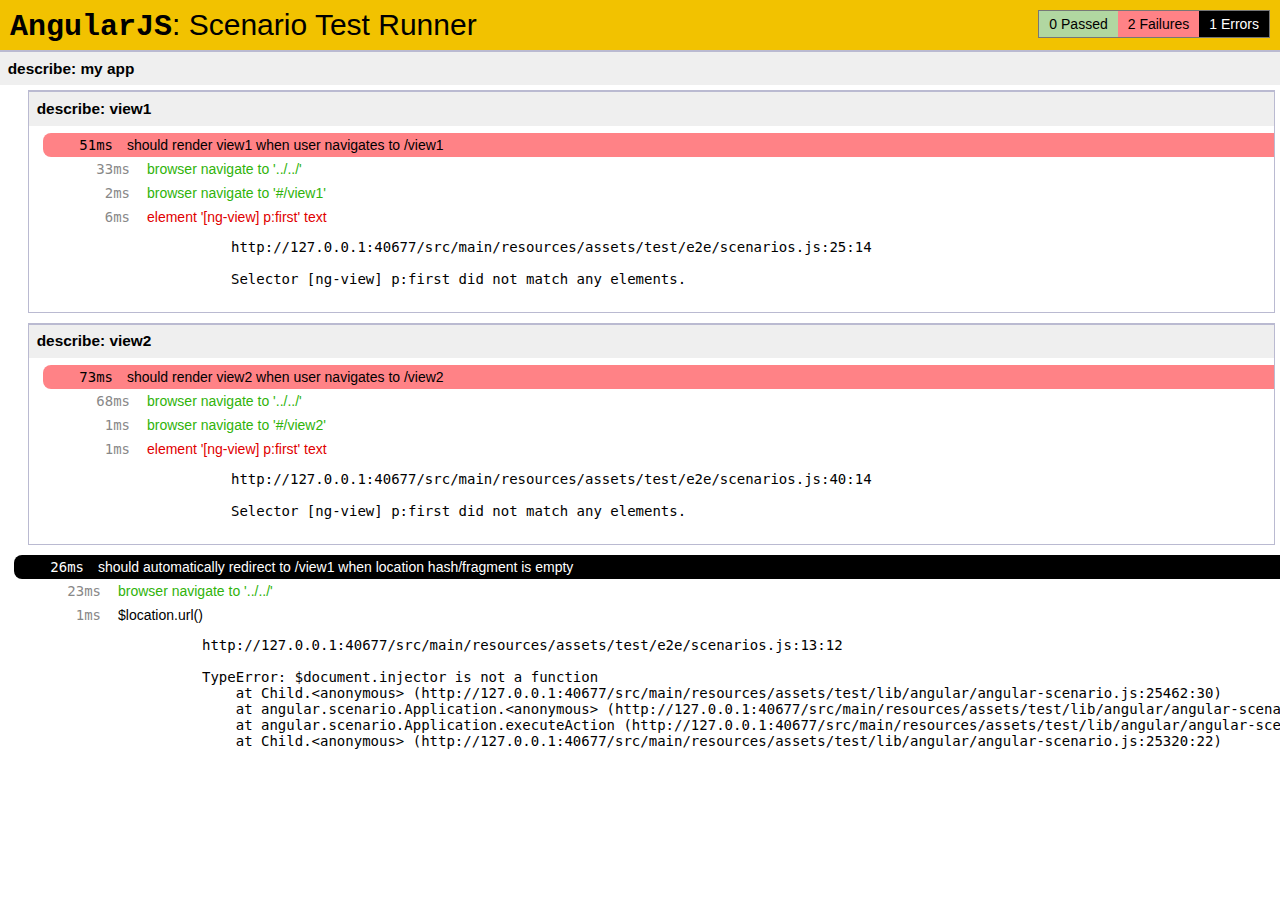
<file: src/main/resources/assets/test/e2e/index.htm>
<!doctype html>
<html lang="en">
  <head>
    <title>End2end Test Runner</title>
    <script src="../lib/angular/angular-scenario.js" ng-autotest></script>
    <script src="scenarios.js"></script>
  </head>
  <body>
  </body>
</html>
</file>
